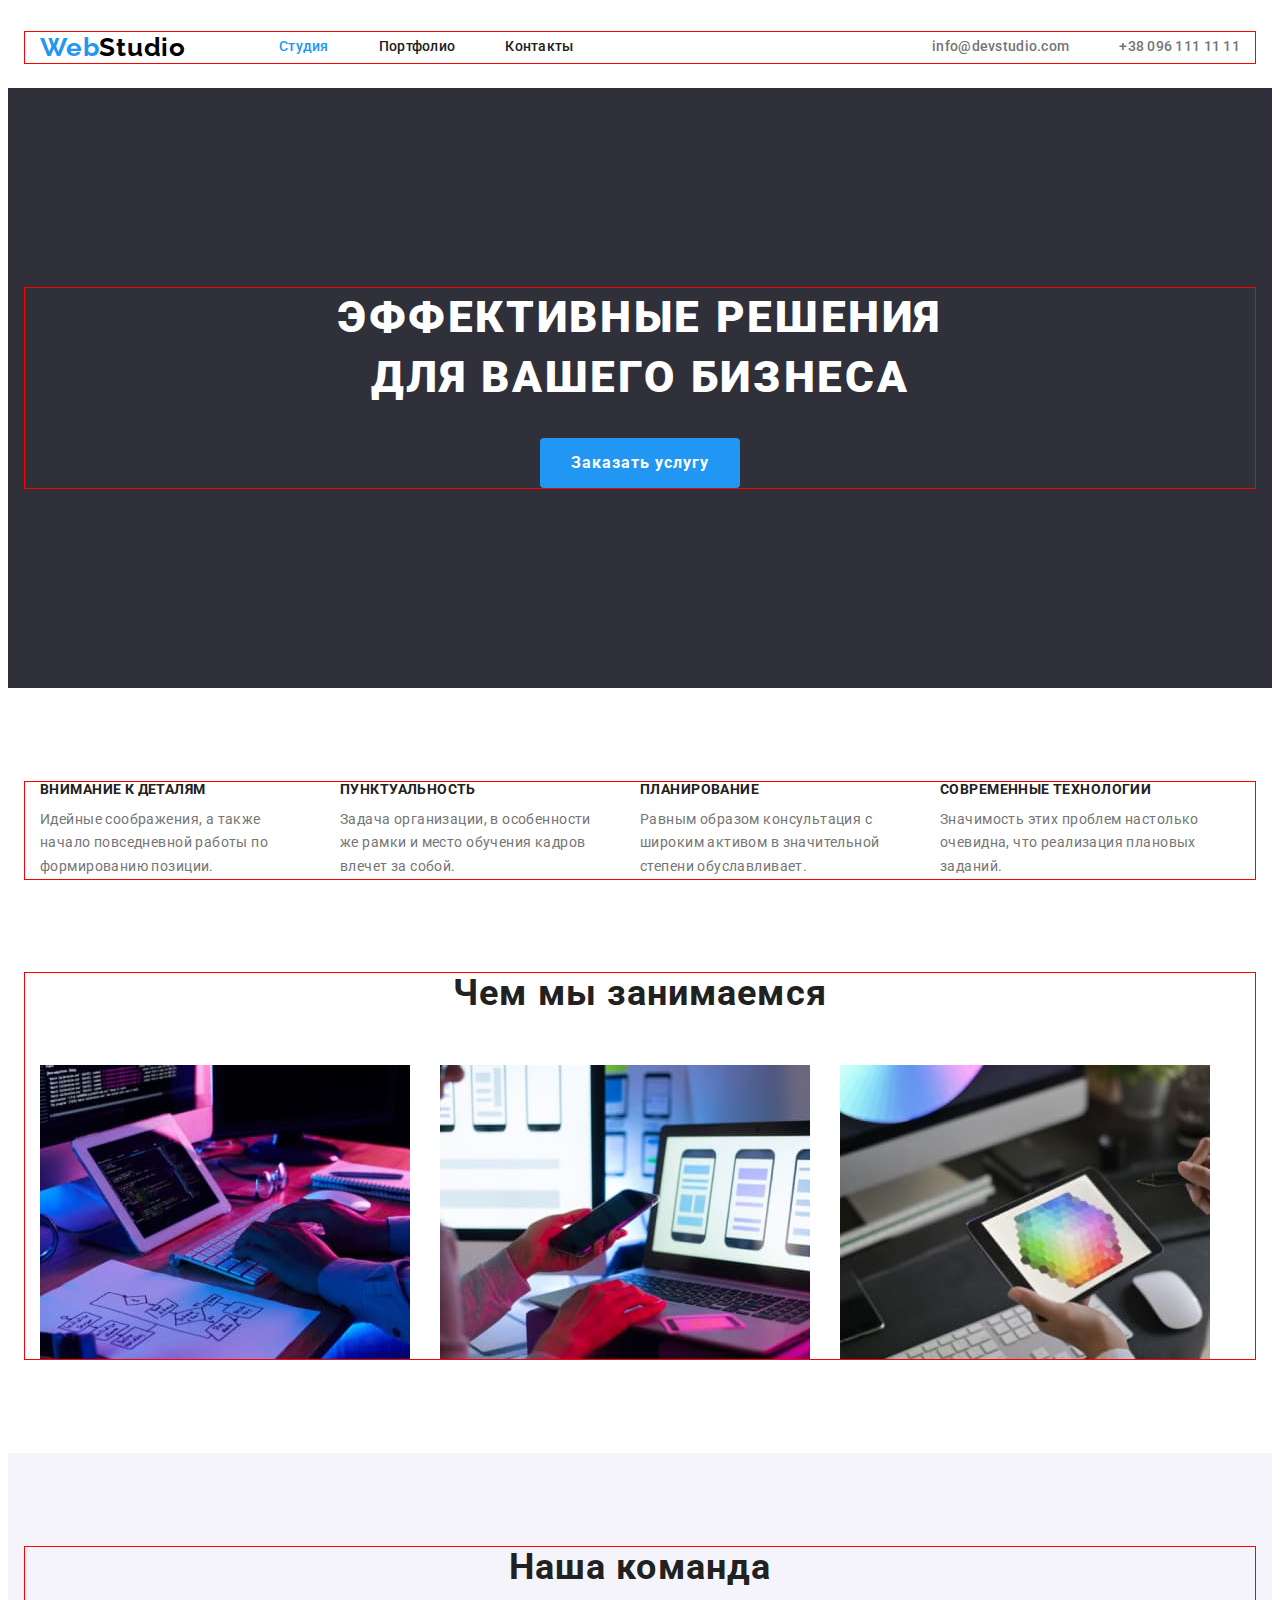
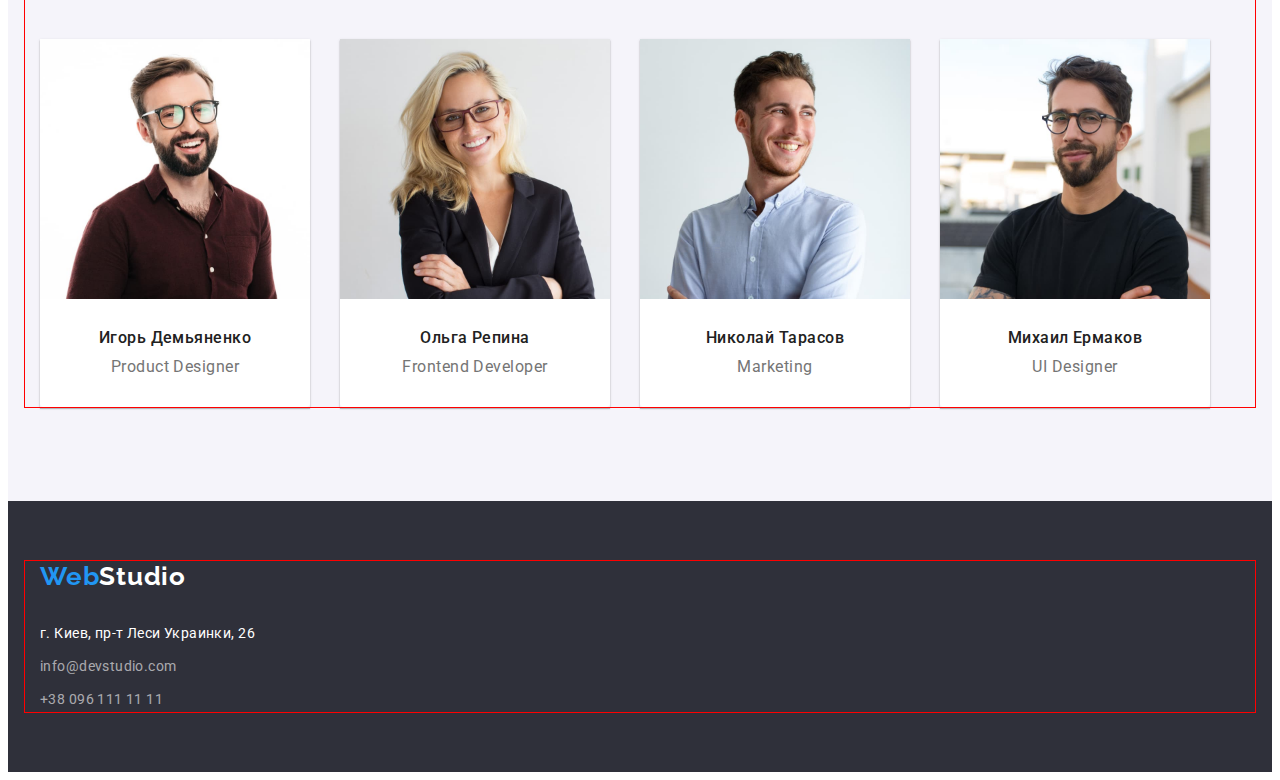
<file: index.html>
<!DOCTYPE html>
<html lang="ru">
<head>
    <meta charset="UTF-8">
    <meta http-equiv="X-UA-Compatible" content="IE=edge">
    <meta name="viewport" content="width=device-width, initial-scale=1.0">
    <link rel="preconnect" href="https://fonts.googleapis.com">
    <link rel="preconnect" href="https://fonts.gstatic.com" crossorigin>
    <link href="https://fonts.googleapis.com/css2?family=Raleway:wght@700&family=Roboto:wght@400;500;700;900&display=swap"
        rel="stylesheet">
        <title>WebStudio</title>
        <link rel="stylesheet" 
            href="https://cdnjs.cloudflare.com/ajax/libs/modern-normalize/1.1.0/modern-normalize.min.css"
            integrity="sha512-wpPYUAdjBVSE4KJnH1VR1HeZfpl1ub8YT/NKx4PuQ5NmX2tKuGu6U/JRp5y+Y8XG2tV+wKQpNHVUX03MfMFn9Q=="
            crossorigin="anonymous" referrerpolicy="no-referrer" />
    <link rel="stylesheet" href="./css/style.css">
</head>

<!-- href="https://cdnjs.cloudflare.com/ajax/libs/modern-normalize/1.1.0/modern-normalize.min.css"
integrity="sha512-wpPYUAdjBVSE4KJnH1VR1HeZfpl1ub8YT/NKx4PuQ5NmX2tKuGu6U/JRp5y+Y8XG2tV+wKQpNHVUX03MfMFn9Q==" 
***** в этом модерн-нормалайзе можно габарит контейнера указывать вместе с боковыми падингами (в моем случае 1200) -->

<!-- href="node_modules/modern-normalize/modern-normalize.css" 
*****нормалайз по ТЗ от GOIT, на него ругается браузер и нужно габарит контейнера указывать вычитая пвдинги боковые (в моем случае 1170) -->

<body>
    <!-- header -->
        <header class="header">
            <div class="container">
                <a href="index.html" lang="en" class="logo-first">Web<span class="logo-second">Studio</span></a>

                <nav class="header-nav">
                    <ul class="header-list">
                        <li class="header-item"><a href="./index.html" class="hover current">Студия</a></li>
                        <li class="header-item"><a href="./portfolio.html" class="hover">Портфолио</a></li>
                        <li class="header-item"><a href="" class="hover">Контакты</a></li>
                    </ul>
                </nav>

                <ul class="header-contacts">
                    <li class="header-mail"><a href="mailto:info@devstudio.com" class="hover-contacts">info@devstudio.com</a></li>
                    <li class="header-phone"><a href="tel:+380961111111" class="hover-contacts">+38 096 111 11 11</a></li>
                </ul>
            </div>
        </header>

    <!-- боди -->
        <main>
            <!-- секция 1 hero-->
            <section class="hero">
                <div class="container">
                    <h1 class="hero-title">Эффективные решения для вашего бизнеса</h1>
                    <button type="button" class="hero-button">Заказать услугу</button>
                </div>
            </section>

            <!-- секция 2 description -->
            <section class="description">
                <div class="container">
                    <ul class="description-list">
                        <li class="description-item">
                            <h3 class="description-title">Внимание к деталям</h3>
                            <p class="description-text">Идейные соображения, а также начало повседневной работы по формированию позиции.</p>
                        </li>
                        <li class="description-item">
                            <h3 class="description-title">Пунктуальность</h3>
                            <p class="description-text">Задача организации, в особенности же рамки и место обучения кадров влечет за собой.</p>
                        </li>
                        <li class="description-item">
                            <h3 class="description-title">Планирование</h3>
                            <p class="description-text">Равным образом консультация с широким активом в значительной степени обуславливает.</p>
                        </li>
                        <li class="description-item">
                            <h3 class="description-title">Современные технологии</h3>
                            <p class="description-text">Значимость этих проблем настолько очевидна, что реализация плановых заданий.</p>
                        </li>
                    </ul>
                </div>
            </section>

            <!-- секция 3 about -->
            <section class="about">
                <div class="container">
                    <h2 class="about-title">Чем мы занимаемся</h2>
                    <ul class="about-list">
                        <li class="about-item">
                            <img class="about-item-img"
                            src="./images/img0.jpg" 
                            alt="изображение програмирования"
                            width="370"
                            height="294">
                        </li>
                        <li class="about-item">
                            <img class="about-item-img"
                            src="./images/img1.jpg" 
                            alt="изображение синхронизации с телефоном"
                            width="370"
                            height="294">
                        </li>
                        <li class="about-item">
                            <img class="about-item-img"
                            src="./images/img2.jpg" 
                            alt="изображение цветового дизайна"
                            width="370"
                            height="294">
                        </li>
                    </ul>
                </div>
            </section>

            <!-- секция 4 team-->
            <section class="team">
                <div class="container">
                    <h2 class="team-title">Наша команда</h2>
                    <ul class="team-list">
                        <li class="team-item">
                            <img class="team-item-img"
                            src="./images/img3.jpg" 
                            alt="фото Игорь Демьяненко"
                            width="270"
                            height="260">
                            <div class="team-item-caption">
                                <h3 class="team-name">Игорь Демьяненко</h3>
                                <p lang="en" class="team-profession">Product Designer</p>
                            </div>
                        </li>
                        <li class="team-item">
                            <img class="team-item-img"
                            src="./images/img4.jpg" 
                            alt="фото Ольга Репина"
                            width="270"
                            height="260">
                            <div class="team-item-caption">
                                <h3 class="team-name">Ольга Репина</h3>
                                <p lang="en" class="team-profession">Frontend Developer</p>
                            </div>
                        </li>
                        <li class="team-item">
                            <img class="team-item-img"
                            src="./images/img5.jpg" 
                            alt="фото Николай Тарасов"
                            width="270"
                            height="260">
                            <div class="team-item-caption">
                                <h3 class="team-name">Николай Тарасов</h3>
                                <p lang="en" class="team-profession">Marketing</p>
                            </div>
                        </li>
                        <li class="team-item">
                            <img class="team-item-img"
                            src="./images/img6.jpg" 
                            alt="фото Михаил Ермаков"
                            width="270"
                            height="260">
                            <div class="team-item-caption">
                                <h3 class="team-name">Михаил Ермаков</h3>
                                <p lang="en" class="team-profession">UI Designer</p>
                            </div>
                        </li>
                    </ul>
                </div>
            </section>
        </main>

    <!-- футер -->
        <footer class="footer">
            <div class="container">
                <a href="index.html" lang="en" class="logo-first">Web<span class="footer-logo-second">Studio</span></a>

                <address class="footer-addres-block">
                    <ul class="footer-item">
                        <li class="footer-address"><a href="https://goo.gl/maps/749xMhc2CT7vGqMKA" target="_blank" rel="noopener noreferrer" class="footer-contacts-address">г. Киев, пр-т Леси Украинки, 26</a></li>
                        <li class="footer-mail"><a href="mailto:info@devstudio.com" class="footer-contacts">info@devstudio.com</a></li>
                        <li class="footer-phone"><a href="tel:+380961111111" class="footer-contacts">+38 096 111 11 11</a></li>
                    </ul>
                </address>
            </div>
        </footer>

</body>
</html>
</file>
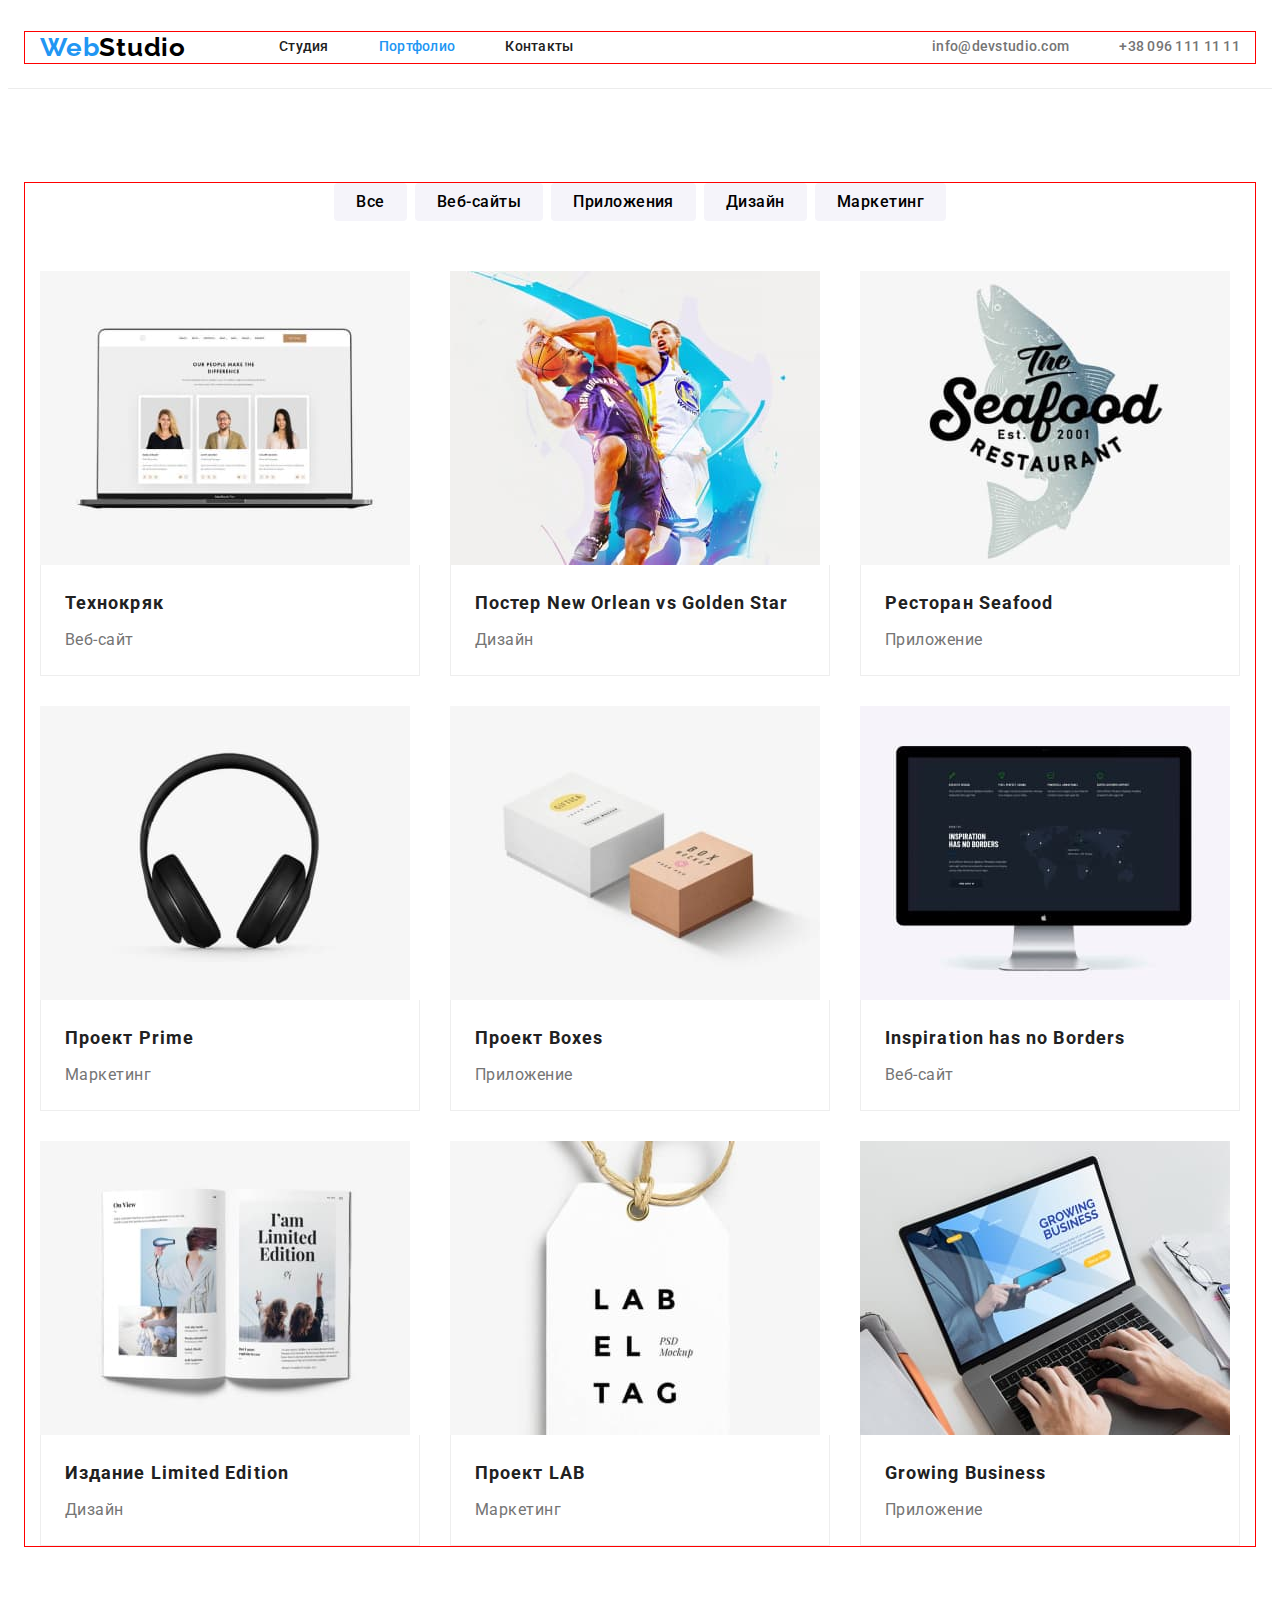
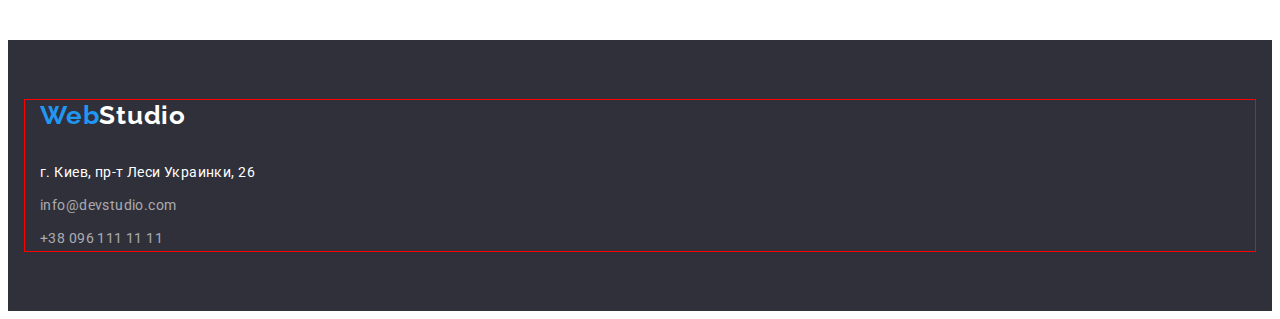
<file: portfolio.html>
<!DOCTYPE html>
<html lang="ru">
<head>
    <meta charset="UTF-8">
    <meta http-equiv="X-UA-Compatible" content="IE=edge">
    <meta name="viewport" content="width=device-width, initial-scale=1.0">
    <link rel="preconnect" href="https://fonts.googleapis.com">
    <link rel="preconnect" href="https://fonts.gstatic.com" crossorigin>
    <link href="https://fonts.googleapis.com/css2?family=Raleway:wght@700&family=Roboto:wght@400;500;700;900&display=swap"
        rel="stylesheet">
        <title>WebStudio</title>
    <link rel="stylesheet" 
            href="https://cdnjs.cloudflare.com/ajax/libs/modern-normalize/1.1.0/modern-normalize.min.css"
            integrity="sha512-wpPYUAdjBVSE4KJnH1VR1HeZfpl1ub8YT/NKx4PuQ5NmX2tKuGu6U/JRp5y+Y8XG2tV+wKQpNHVUX03MfMFn9Q=="
            crossorigin="anonymous" referrerpolicy="no-referrer" />
    <link rel="stylesheet" href="./css/style.css">
</head>

<body>
    <!-- header -->
    <header class="header line">
        <div class="container">
            <a href="index.html" lang="en" class="logo-first">Web<span class="logo-second">Studio</span></a>
    
            <nav class="header-nav">
                <ul class="header-list">
                    <li class="header-item"><a href="./index.html" class="hover">Студия</a></li>
                    <li class="header-item"><a href="./portfolio.html" class="hover current">Портфолио</a></li>
                    <li class="header-item"><a href="" class="hover">Контакты</a></li>
                </ul>
            </nav>
    
            <ul class="header-contacts">
                <li class="header-mail"><a href="mailto:info@devstudio.com" class="hover-contacts">info@devstudio.com</a></li>
                <li class="header-phone"><a href="tel:+380961111111" class="hover-contacts">+38 096 111 11 11</a></li>
            </ul>
        </div>
    </header>

    <!-- боди -->
    <main>
        <!-- секция кнопок и работ -->
        <section class="buttons-work">
            <div class="container">
                <h2 class="visually-hidden">Галлерея</h2>

        <!-- часть 1 ряд кнопок -->
        
                <ul class="buttons-list">
                    <li class="buttons-item"><button type="button" class="buttons-properties">Все</button></li>
                    <li class="buttons-item"><button type="button" class="buttons-properties">Веб-сайты</button></li>
                    <li class="buttons-item"><button type="button" class="buttons-properties">Приложения</button></li>
                    <li class="buttons-item"><button type="button" class="buttons-properties">Дизайн</button></li>
                    <li class="buttons-item"><button type="button" class="buttons-properties">Маркетинг</button></li>
                </ul>

        <!-- часть 2 работы -->
        
                <ul class="work-list">
                    <li class="work-item">
                        <img src="./images/img7.jpg" 
                        alt="изображение веб-сайта"
                        class="work-item-img"
                        width="370"
                        height="294">
                        <div class="work-item-caption">
                            <h3 class="work-name">Технокряк</h3>
                            <p class="work-specifics">Веб-сайт</p>
                        </div>
                    </li>
                    <li class="work-item">
                        <img src="./images/img8.jpg" 
                        alt="изображение дизайна" 
                        class="work-item-img"
                        width="370" 
                        height="294">
                        <div class="work-item-caption">
                            <h3 lang="en" class="work-name">Постер New Orlean vs Golden Star</h3>
                            <p class="work-specifics">Дизайн</p>
                        </div>
                    </li>
                    <li class="work-item">
                        <img src="./images/img9.jpg" 
                        alt="изображение приложения" 
                        class="work-item-img"
                        width="370" 
                        height="294">
                        <div class="work-item-caption">
                            <h3 lang="en" class="work-name">Ресторан Seafood</h3>
                            <p class="work-specifics">Приложение</p>
                        </div>
                    </li>
                    <li class="work-item">
                        <img src="./images/img10.jpg" 
                        alt="изображение продукта маркетинга" 
                        class="work-item-img"
                        width="370" 
                        height="294">
                        <div class="work-item-caption">
                            <h3 lang="en" class="work-name">Проект Prime</h3>
                            <p class="work-specifics">Маркетинг</p>
                        </div>
                    </li>
                    <li class="work-item">
                        <img src="./images/img11.jpg" 
                        alt="изображение приложения" 
                        class="work-item-img"
                        width="370" 
                        height="294">
                        <div class="work-item-caption">
                            <h3 lang="en" class="work-name">Проект Boxes</h3>
                            <p class="work-specifics">Приложение</p>
                        </div>
                    </li>
                    <li class="work-item">
                        <img src="./images/img12.jpg" 
                        alt="изображение веб-сайта" 
                        class="work-item-img"
                        width="370" 
                        height="294">
                        <div class="work-item-caption">
                            <h3 lang="en" class="work-name">Inspiration has no Borders</h3>
                            <p class="work-specifics">Веб-сайт</p>
                        </div>
                    </li>
                    <li class="work-item">
                        <img src="./images/img13.jpg" 
                        alt="изображение дизайна" 
                        class="work-item-img"
                        width="370" 
                        height="294">
                        <div class="work-item-caption">
                            <h3 lang="en" class="work-name">Издание Limited Edition</h3>
                            <p class="work-specifics">Дизайн</p>
                        </div>
                    </li>
                    <li class="work-item">
                        <img src="./images/img14.jpg" 
                        alt="изображение продукта маркетинга" 
                        class="work-item-img"
                        width="370" 
                        height="294">
                        <div class="work-item-caption">
                            <h3 lang="en" class="work-name">Проект LAB</h3>
                            <p class="work-specifics">Маркетинг</p>
                        </div>
                    </li>
                    <li class="work-item">
                        <img src="./images/img15.jpg" 
                        alt="изображение приложения" 
                        class="work-item-img"
                        width="370" 
                        height="294">
                        <div class="work-item-caption">
                            <h3 lang="en" class="work-name">Growing Business</h3>
                            <p class="work-specifics">Приложение</p>
                        </div>
                    </li>
                </ul>
            </div>
        </section>

    </main>

    <!-- футер -->
    <footer class="footer">
        <div class="container">
            <a href="index.html" lang="en" class="logo-first">Web<span class="footer-logo-second">Studio</span></a>
    
            <address class="footer-addres-block">
                <ul class="footer-item">
                    <li class="footer-address"><a href="https://goo.gl/maps/749xMhc2CT7vGqMKA" target="_blank" rel="noopener noreferrer" class="footer-contacts-address">г. Киев, пр-т Леси Украинки, 26</a></li>
                    <li class="footer-mail"><a href="mailto:info@devstudio.com" class="footer-contacts">info@devstudio.com</a></li>
                    <li class="footer-phone"><a href="tel:+380961111111" class="footer-contacts">+38 096 111 11 11</a></li>
                </ul>
            </address>
        </div>
    </footer>

</body>

</html>
</file>
<file: css/style.css>
:root {
    --main-text-color: #212121;
    --title-text-color: #FFFFFF;
    --secondary-text-color: #757575;
    --small-text-color: rgba(255,255,255,0.6);
    --accent-text-color: #2196F3;
    --main-background-color: #2F303A;
    --main-font: "roboto", "verdana", sans-serif;
    --typical-margin: 94px;
}

/* сброс стилей */

h1, h2, h3, h4, h5, h6, p {
    margin: 0;
}

ul {
    margin: 0;
    padding-left: 0;
    list-style: none;        /* точки списка */
}

a {
    color: currentColor;      /* ссылки наследуют цвет родителя*/
    text-decoration: none;    /* подчеркивание */
}

address {
    font-style: normal;
}

button {
    cursor: pointer;          /* палец при наведении */
    border-radius: 4px;
    border: 0px;
}

body {
    color: var(--main-text-color);
    font-family: var(--main-font);
}

img {
    border: 0;
    margin: 0;
    padding: 0;
    /* display: block, max-width: 100%, height: auto; */
}


/*-- страница 1 СТУДИЯ --*/

/*-- header --*/

.header {
    padding-top: 24px;
    padding-bottom: 25px;
}

.container {
    width: 1200px;
    padding-left: 15px;
    padding-right: 15px;
    margin: 0 auto;
    outline: 1px solid red;
}

.header .container {
    display: flex;
    align-items: center;
}

.logo-first {
    font-family: 'Raleway';
    font-weight: 700;
    font-size: 26px;
    line-height: 1.19;
    letter-spacing: 0.03em;
    color: var(--accent-text-color);
}

.logo-second {
    font-family: 'Raleway';
    font-weight: 700;
    font-size: 26px;
    line-height: 1.19;
    letter-spacing: 0.03em;
    color: #000000;
}

/* .header-nav {} */

.header-list {
    display: flex;
    margin-left: 93px;
}

.header-item {
    font-weight: 500;
    font-size: 14px;
    line-height: 1.14;
    letter-spacing: 0.02em;
}

.header-item:not(:last-child) {
    margin-right: 50px;
}

.header-list .current {
    color: var(--accent-text-color);
}

.hover-contacts {
    color: var(--secondary-text-color);
}

.hover:hover,
.hover-contacts:hover,
.hover:focus,
.hover-contacts:focus {
    color: var(--accent-text-color);
}

.header-contacts {
    display: flex;
    margin-left: auto;
}

.header-mail, 
.header-phone {
    font-style: normal;
    font-weight: 500;
    font-size: 14px;
    line-height: 1.14;
    letter-spacing: 0.02em;
    color: var(--secondary-text-color);
}

.header-phone {
    margin-left: 50px;
}

/*-- боди --*/

/*-- секция 1 hero --*/

.hero {
    background-color: var(--main-background-color);
    padding-top: 200px;
    padding-bottom: 200px;
}

.hero-title {
    font-weight: 900;
    font-size: 44px;
    line-height: 1.36;
    text-align: center;
    letter-spacing: 0.06em;
    text-transform: uppercase;
    color: var(--title-text-color);
    background-color: #2F303A;
    max-width: 696px;
    margin-bottom: 30px;
    margin-left: auto;
    margin-right: auto;
    }

.hero-button {
    min-width: 200px;
    height: 50px;
    font-family: 'Roboto';
    font-weight: 700;
    font-size: 16px;
    line-height: 1.87;
    display: flex;
    align-items: center;
    text-align: center;
    letter-spacing: 0.06em;
    color: var(--title-text-color);
    background-color: var(--accent-text-color);
    margin-left: auto;
    margin-right: auto;
    justify-content: center
}

/*-- секция 2 description --*/

.description {
    padding-top: var(--typical-margin);
}

.description-list {
    display: flex;
}

.description-item:not(:last-child) {
    margin-right: 30px;
}

.description-item {
    max-width: 270px;
}

.description-title {
    font-size: 14px;
    line-height: 1.14;
    letter-spacing: 0.03em;
    text-transform: uppercase;
    margin-bottom: 10px;
}

.description-text {
    font-size: 14px;
    line-height: 1.71;
    letter-spacing: 0.03em;
    color: var(--secondary-text-color);
}

/*-- секция 3 about --*/

.about {
    padding-top: var(--typical-margin);
    padding-bottom: var(--typical-margin);
}

.about-title {
    font-size: 36px;
    line-height: 1.16;
    text-align: center;
    letter-spacing: 0.03em;
    margin-bottom: 50px;
}

.about-list {
    display: flex;
}

.about-item-img {
    display: block;        /*-- убирает на картинках нижний непонятный отступ --*/
}

.about-item:not(:last-child) {
    margin-right: 30px;
}

/*-- секция 4 team --*/

.team {
    background-color: #F5F4FA;
    padding-top: var(--typical-margin);
    padding-bottom: var(--typical-margin);
}

.team-title {
    font-size: 36px;
    line-height: 1.16;
    text-align: center;
    letter-spacing: 0.03em;
    margin-bottom: 50px;
}

.team-list {
    display: flex;
}

.team-item:not(:last-child) {
    margin-right: 30px;
}

.team-item {
    box-sizing: content-box;
    height: 368px;
    width: 270px;
    box-shadow: 0px 1px 3px rgba(0, 0, 0, 0.12), 0px 1px 1px rgba(0, 0, 0, 0.14), 0px 2px 1px rgba(0, 0, 0, 0.2);
}

.team-item-img {
    display: block;        /*-- убирает на картинках нижний непонятный отступ --*/
}

.team-item-caption {
    background-color: #FFFFFF;
    padding: 30px;
    border-radius: 0px 0px 4px 4px;
}

.team-name {
    font-weight: 500;
    font-size: 16px;
    line-height: 1.18;
    text-align: center;
    letter-spacing: 0.03em;
}

.team-profession {
    font-size: 16px;
    line-height: 1.18;
    text-align: center;
    letter-spacing: 0.03em;
    color: var(--secondary-text-color);
    margin-top: 10px;
}

/*-- футер --*/

.footer {
    background-color: var(--main-background-color);
    padding-top: 60px;
    padding-bottom: 60px;
}

.footer-logo-second {
    font-family: 'Raleway';
    font-style: normal;
    font-weight: 700;
    font-size: 26px;
    line-height: 1.19;
    letter-spacing: 0.03em;
    color: var(--title-text-color);
    background-color: #2F303A;
}

.footer-addres-block {
    margin-top: 30px;
}

/* .footer-item {} */

.footer-address {
    font-weight: 400;
    font-size: 14px;
    line-height: 1.71;
    letter-spacing: 0.03em; 
    color: var(--title-text-color);
}

.footer-mail, 
.footer-phone {
    font-weight: 400;
    font-size: 14px;
    line-height: 1.71;
    letter-spacing: 0.03em;
    color: var(--small-text-color);
    margin-top: 9px;
}

.footer-contacts-address {
    color: var(--title-text-color);
    background-color: #2F303A;
}

.footer-contacts {
    color: var(--small-text-color);
    background-color: #2F303A;
}

.footer-contacts-address:focus,
.footer-contacts:focus,
.footer-contacts-address:hover,
.footer-contacts:hover {
    color: var(--accent-text-color);
}


/*-- страница 2 ПОРТФОЛИО --*/

:root {
    --buttons-background-color: #F5F4FA;
}

/*-- линия --*/

.line {
    border-bottom: 1px solid #ECECEC;
}

/*-- секция кнопок и работ --*/

.buttons-work {
    padding-top: var(--typical-margin);
    padding-bottom: var(--typical-margin);
}

.visually-hidden {
    position: absolute;
    white-space: nowrap;
    width: 1px;
    height: 1px;
    overflow: hidden;
    border: 0;
    padding: 0;
    clip: rect(0 0 0 0);
    clip-path: inset(50%);
    margin: -1px;
}

/*-- часть 1 ряд кнопок --*/

.buttons-list {
    display: flex;
    justify-content: center;
    padding-bottom: 50px;
}

.buttons-properties {
    min-width: 73px;
    height: 38px;
    font-family: 'Roboto';
    font-weight: 500;
    font-size: 16px;
    line-height: 1.62;
    align-items: center;
    text-align: center;
    letter-spacing: 0.03em;
    background-color: var(--buttons-background-color);
    padding: 6px 22px 6px 22px;
    }

/* .buttons-item {} */

.buttons-item:not(:last-child) {
    margin-right: 8px;
}

.buttons-properties:hover,
.buttons-properties:focus {
    color: var(--title-text-color);
    background-color: var(--accent-text-color);
}

/*-- часть 2 работы --*/

.work-list {
    display: flex;
    flex-wrap: wrap;
    gap: 30px;
    /* margin: -15px;                     ------ для сетки по формуле -------*/
}

.work-item {
    width: calc((100% - 60px) / 3);
}

/* .work-item {                           ------ сетка по формуле -------
    flex-basis: calc(100% / 3 - 30px);    ----- вариант 1 -------
    flex-basis: calc((100% - 90px) / 3);  ----- вариант 2 -------
    margin: 15px;
} */

.work-item-img {
    display: block;        /*-- убирает на картинках нижний непонятный отступ --*/
}

.work-item-caption {
    border-left: 1px solid #EEEEEE;
    border-right: 1px solid #EEEEEE;
    border-bottom: 1px solid #EEEEEE;
    padding: 20px 24px 20px 24px;
}

.work-name {
    font-size: 18px;
    line-height: 2;
    letter-spacing: 0.06em;
    }

.work-specifics {
    font-size: 16px;
    line-height: 1.88;
    letter-spacing: 0.03em;
    color: var(--secondary-text-color);
    margin-top: 4px;
    }

/*По умолчанию, вес шрифта абзацев,
который установлен в таблице стилей браузера,
равен 400, а вес заголовков 700*/
</file>
